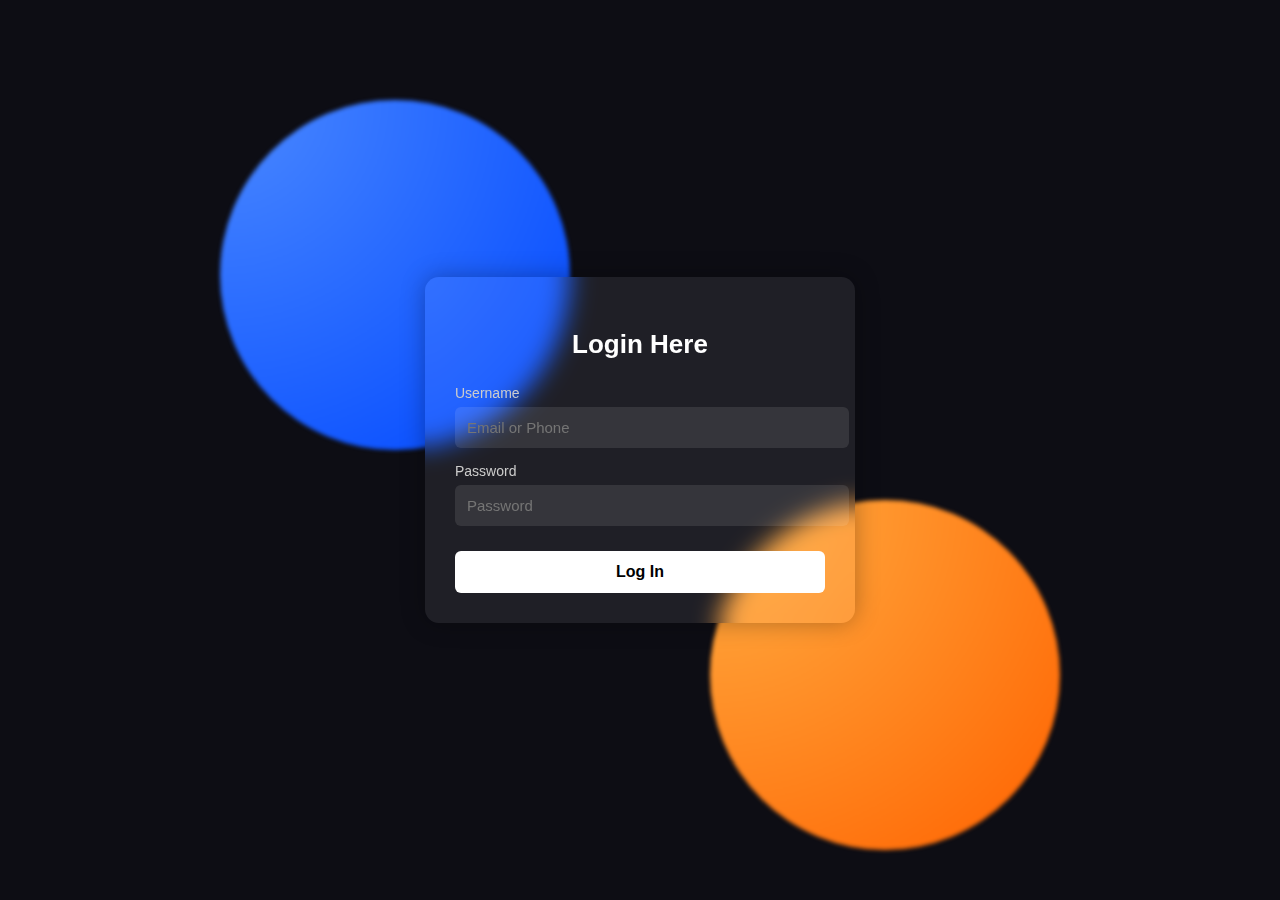
<file: index.html>
<!DOCTYPE html>
<html lang="en">
<head>
    <meta charset="UTF-8">
    <meta name="viewport" content="width=device-width, initial-scale=1.0">
    <title>Login Form</title>

    <style>
        body {
            margin: 0;
            height: 100vh;
            background: #0d0d14;
            display: flex;
            justify-content: center;
            align-items: center;
            font-family: Arial, sans-serif;
            overflow: hidden;
        }

        /* Background circles */
        .circle {
            position: absolute;
            width: 350px;
            height: 350px;
            border-radius: 50%;
            filter: blur(2px);
        }

        .circle.blue {
            background: radial-gradient(circle at top left, #4b89ff, #0047ff);
            top: 100px;
            left: 50%;
            transform: translateX(-120%);
        }

        .circle.orange {
            background: radial-gradient(circle at top left, #ffb145, #ff6200);
            bottom: 50px;
            left: 50%;
            transform: translateX(20%);
        }

        /* Login box */
        .login-box {
            width: 370px;
            padding: 30px;
            background: rgba(255, 255, 255, 0.08);
            border-radius: 14px;
            backdrop-filter: blur(12px);
            box-shadow: 0 0 25px rgba(0,0,0,0.3);
            position: relative;
            z-index: 3;
        }

        .login-box h2 {
            text-align: center;
            margin-bottom: 25px;
            color: white;
            font-size: 26px;
        }

        .login-box label {
            color: #ccc;
            display: block;
            margin-bottom: 6px;
            margin-top: 10px;
            font-size: 14px;
        }

        .login-box input {
            width: 100%;
            padding: 12px;
            border: none;
            outline: none;
            border-radius: 6px;
            background: rgba(255,255,255,0.1);
            color: white;
            font-size: 15px;
            margin-bottom: 5px;
        }

        .login-box button {
            width: 100%;
            margin-top: 20px;
            padding: 12px;
            border-radius: 6px;
            background: white;
            border: none;
            cursor: pointer;
            font-size: 16px;
            font-weight: bold;
        }

        .login-box button:hover {
            opacity: 0.9;
        }
    </style>
</head>
<body>

    <div class="circle blue"></div>
    <div class="circle orange"></div>

    <div class="login-box">
        <h2>Login Here</h2>

        <label>Username</label>
        <input type="text" placeholder="Email or Phone">

        <label>Password</label>
        <input type="password" placeholder="Password">

        <button>Log In</button>
    </div>

</body>
</html>
</file>
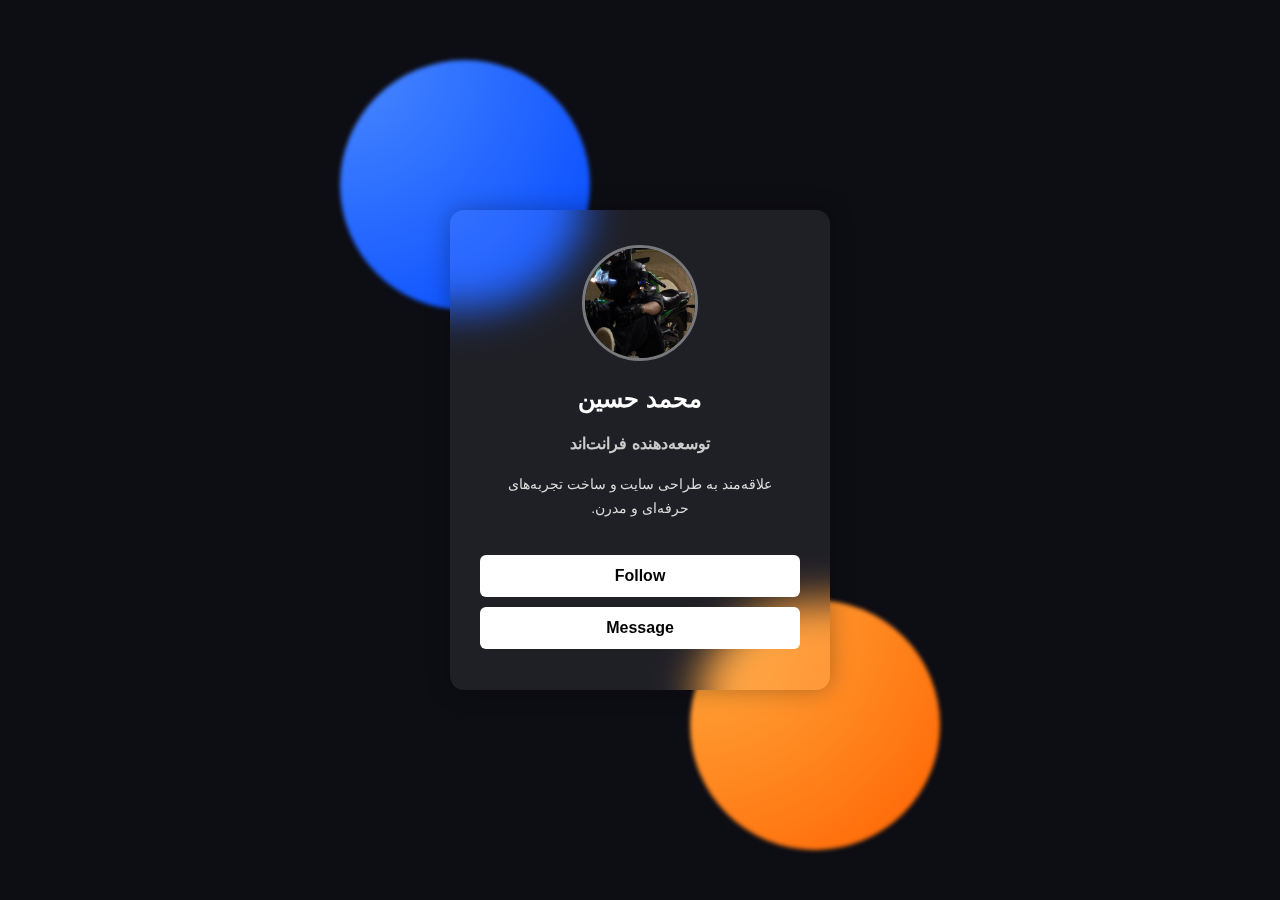
<file: index2.html>
<!DOCTYPE html>
<html lang="fa">
<head>
    <meta charset="UTF-8">
    <meta name="viewport" content="width=device-width, initial-scale=1.0">
    <title>Profile Card</title>
    <link rel="stylesheet" href="style.css">
</head>
<body>

    <div class="circle blue"></div>
    <div class="circle orange"></div>

    <div class="login-box">

        <img class="profile-img" src="./image/photo_2025-11-24_23-24-36.jpg" alt="profile">

        <h2>محمد حسین</h2>
        <h4>توسعه‌دهنده فرانت‌اند</h4>

        <p>
            علاقه‌مند به طراحی سایت و ساخت تجربه‌های حرفه‌ای و مدرن.
        </p>

        <button>Follow</button>
        <button class="btn2">Message</button>
    </div>

</body>
</html>
</file>
<file: style.css>
body {
    margin: 0;
    height: 100vh;
    background: #0d0d14;
    display: flex;
    justify-content: center;
    align-items: center;
    font-family: Arial, sans-serif;
    overflow: hidden;
    direction: rtl;
}

/* Background circles */
.circle {
    position: absolute;
    width: 250px;
    height: 250px;
    border-radius: 50%;
    filter: blur(2px);
}

.circle.blue {
    background: radial-gradient(circle at top left, #4b89ff, #0047ff);
    top: 60px;
    left: 50%;
    transform: translateX(-120%);
}

.circle.orange {
    background: radial-gradient(circle at top left, #ffb145, #ff6200);
    bottom: 50px;
    left: 50%;
    transform: translateX(20%);
}

/* Profile Card */
.login-box {
    width: 320px;
    height: 420px;
    padding: 30px;
    background: rgba(255, 255, 255, 0.08);
    border-radius: 14px;
    backdrop-filter: blur(20px);
    box-shadow: 0 0 25px rgba(0,0,0,0.3);
    position: relative;
    z-index: 3;
    text-align: center;
}

.profile-img {
    width: 110px;
    height: 110px;
    border-radius: 50%;
    object-fit: cover;
    border: 3px solid rgba(255,255,255,0.4);
    margin-top: 5px;
}

.login-box h2 {
    margin-bottom: 15px;
    margin-top: 20px;
    color: white;
    font-size: 24px;
}

.login-box h4 {
    color: #ccc;
    font-size: 16px;
    margin-bottom: 20px;
}

.login-box p {
    color: #ddd;
    font-size: 14px;
    line-height: 1.7;
    margin-top: 10px;
    padding: 0 5px;
}

.login-box button {
    width: 100%;
    margin-top: 20px;
    padding: 12px;
    border-radius: 6px;
    background: white;
    border: none;
    cursor: pointer;
    font-size: 16px;
    font-weight: bold;
}

.login-box .btn2 {
    margin-top: 10px;
}

.login-box button:hover {
    opacity: 0.9;
}
</file>
